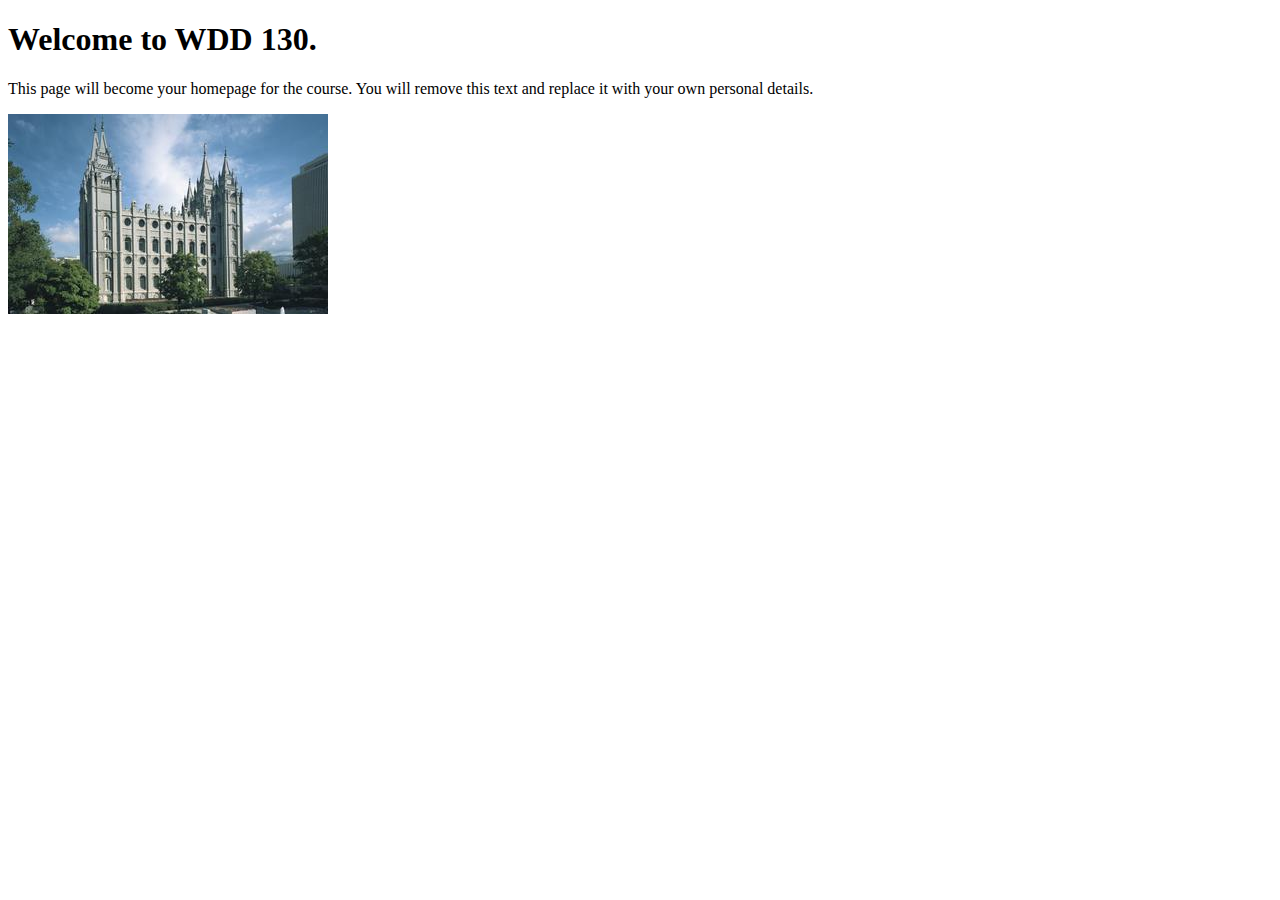
<file: index.html>
<!DOCTYPE html>
<html lang="en">
<head>
    <meta charset="UTF-8">
    <meta name="viewport" content="width=device-width, initial-scale=1.0">
    <title>WDD 130 | Personal Homepage</title>
</head>
<body>
    <h1>Welcome to WDD 130.</h1>
    <p>This page will become your homepage for the course. You will remove this text and replace it with your own personal details.</p>

    <img src="images/salt-lake-temple.jpg" alt="The Salt Lake Temple.">
</body>
</html>
</file>
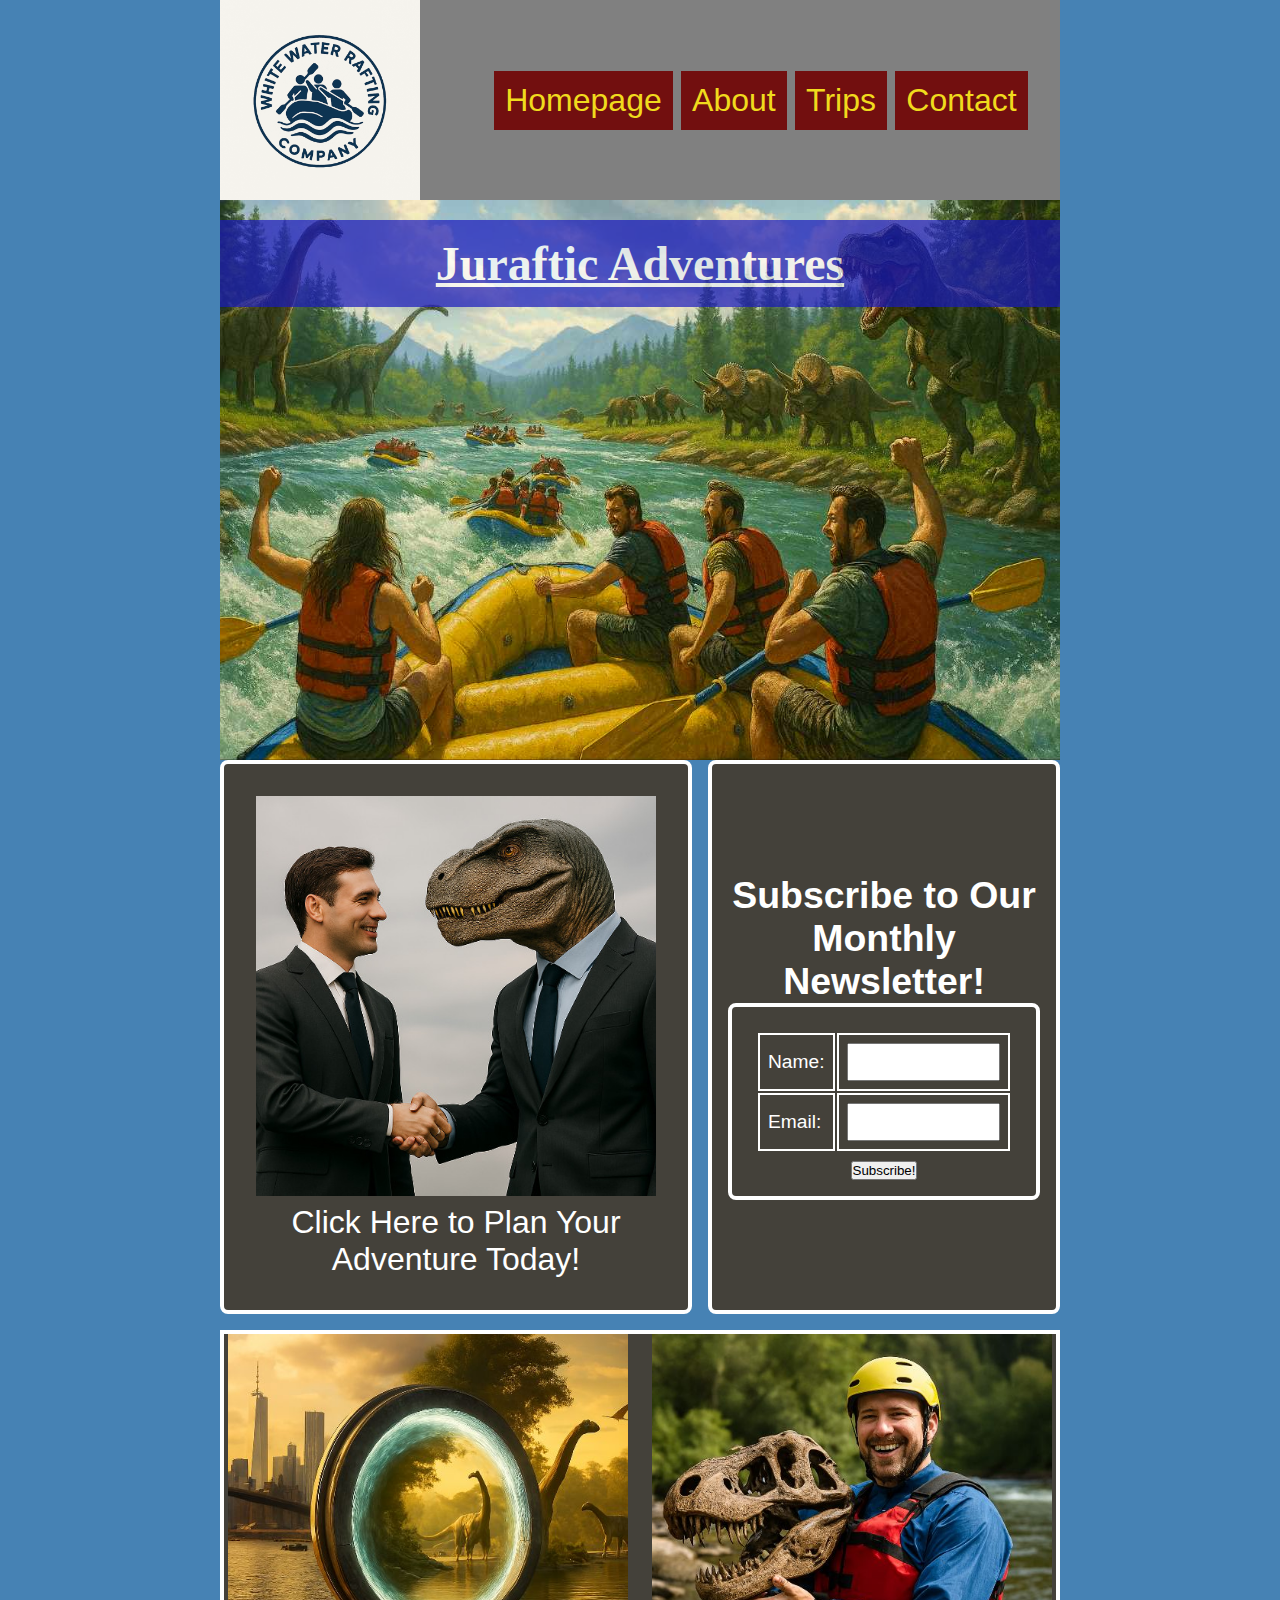
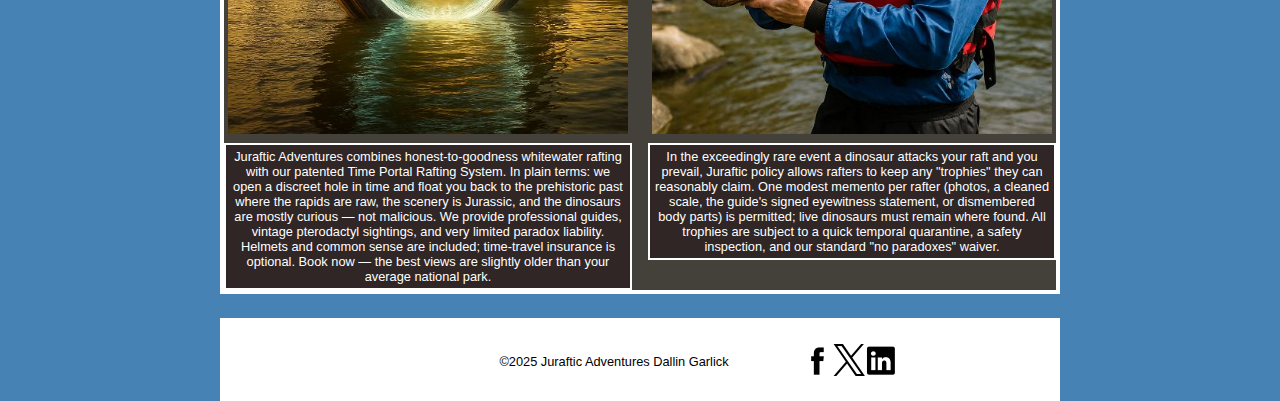
<file: wwr/index.html>
<!DOCTYPE html>
<html lang="en">
<head>
    <meta charset="UTF-8">
    <meta name="viewport" content="width=device-width, initial-scale=1.0">
    <title> Homepage - Juraftic Adventures </title>
    <meta name="author" content="Dallin Garlick">
    <meta name="description" content="The homepage for Juraftic Adventures, where you can view the company's offerings, sign up for the newsletter, and be directed to plan a trip.">
    <link rel="stylesheet" href="styles/rafting.css">
</head>
<body>
    <header>
        <img src="images/company-logo.png" alt="Juraftic Adventures Logo" width="200" height="200">
        <nav>
            <a href="index.html">Homepage</a>
            <a href="about.html">About</a>
            <a href="trips.html">Trips</a>
            <a href="contact.html">Contact</a>
        </nav>
    </header>
    <main>
        <div class="hero">
            <img src="images/homepage-hero.jpg" alt="Rafting Adventure" class="hero-img" width="1000">
            <h1>Juraftic Adventures</h1>
        </div>
        <div class = "homepage-content">
            <div class = "redirect">
                <a href="trips.html">
                    <img src="images/plan-trip.jpg" alt="Plan Your Adventure" width="400">
                    <br>
                    Click Here to Plan Your Adventure Today!
                </a>
            </div>
            <div class ="newsletter">
                <h3> Subscribe to Our Monthly Newsletter! </h3>
                <form action="#" method="post" class="newsletter">
                    <table class = "contact-form">
                        <tr>
                            <td><label for="name">Name:</label></td>
                            <td><input type="text" id="name" required></td>
                        </tr>
                        <tr>
                            <td><label for="email">Email:</label></td>
                            <td><input type="email" id="email" required></td>
                        </tr>
                    </table>
                    <button type="submit" class="submit-btn">Subscribe!</button>
                </form>
            </div>
        </div>
        <div class = "about-section">
            <figure><img src="images/time-portal.jpg" alt="Ttotally Safe Time Portal" width="400"> <figcaption> Juraftic Adventures combines honest-to-goodness whitewater rafting with our patented Time Portal Rafting System. In plain terms: we open a discreet hole in time and float you back to the prehistoric past where the rapids are raw, the scenery is Jurassic, and the dinosaurs are mostly curious — not malicious. We provide professional guides, vintage pterodactyl sightings, and very limited paradox liability. Helmets and common sense are included; time-travel insurance is optional. Book now — the best views are slightly older than your average national park. </figcaption> </figure>
            <figure>
                <img src="images/souvenir.jpg" alt="souvenir example real" width = "400"> <figcaption> In the exceedingly rare event a dinosaur attacks your raft and you prevail, Juraftic policy allows rafters to keep any "trophies" they can reasonably claim. One modest memento per rafter (photos, a cleaned scale, the guide's signed eyewitness statement, or dismembered body parts) is permitted; live dinosaurs must remain where found. All trophies are subject to a quick temporal quarantine, a safety inspection, and our standard "no paradoxes" waiver. </figcaption>
            </figure>
        </div>
    </main>
    <footer>
        <p>©2025 Juraftic Adventures Dallin Garlick</p>
        <nav class="socialmedia"> </nav>
            <a href="https://facebook.com"><img src="images/icon-facebook.png" alt="Company Facebook Link" width="32" height="32"></a>
            <a href="https://x.com"><img src="images/icon-twitterx.png" alt="Company Twitter/X Link" width="32" height="32"></a>
            <a href="https://linkedin.com"><img src="images/icon-linkedin.png" alt="Company LinkedIn Link" width="32" height="32"></a>
    </footer>
</body>
</html>
</file>
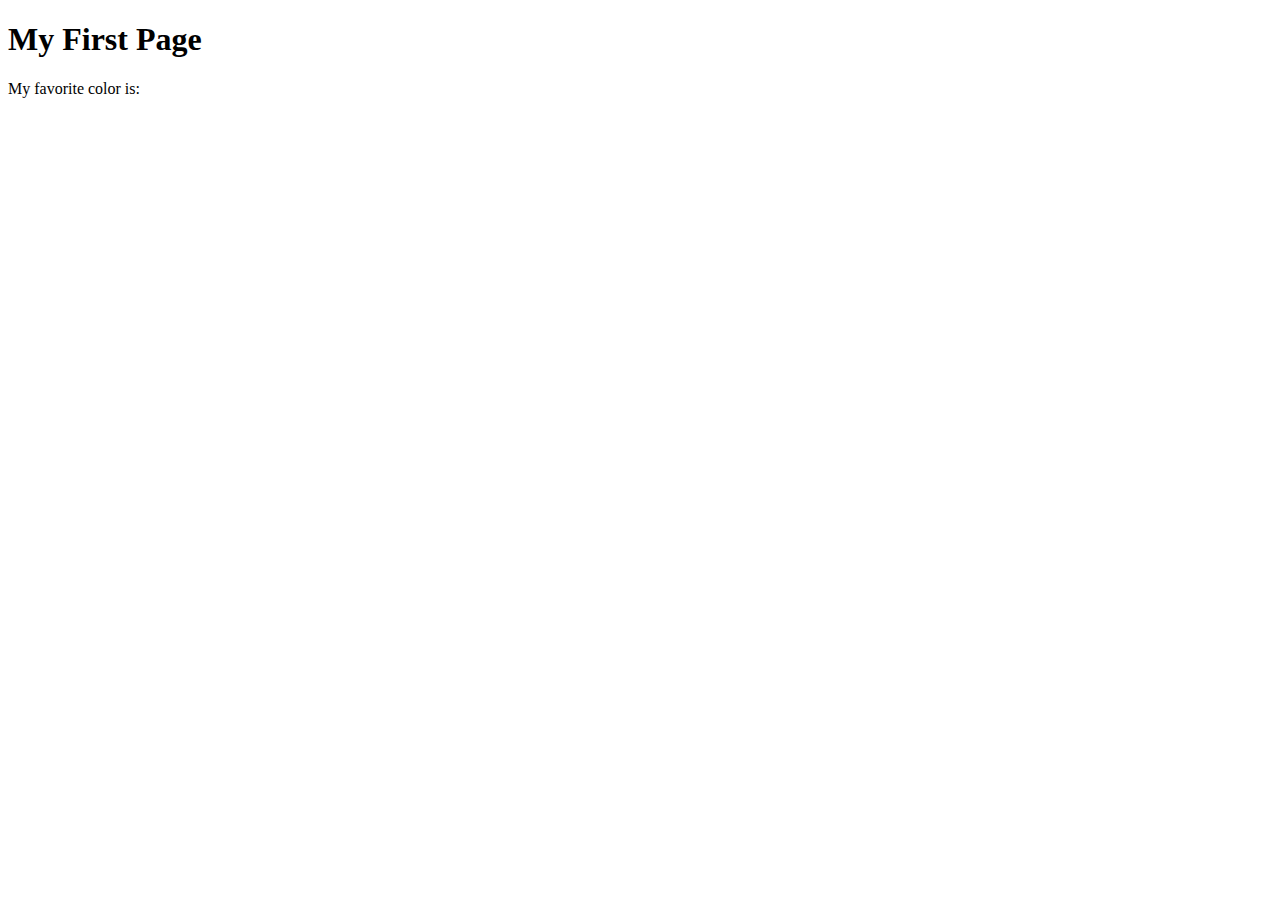
<file: week01/first-page.html>
<!DOCTYPE html>
<html lang="en">
<head>
    <meta charset="UTF-8">
    <meta name="viewport" content="width=device-width, initial-scale=1.0">
    <title>My First Page</title>
</head>
<body>
    <h1>My First Page</h1>
    <p>My favorite color is: </p>
</body>
</html>
</file>
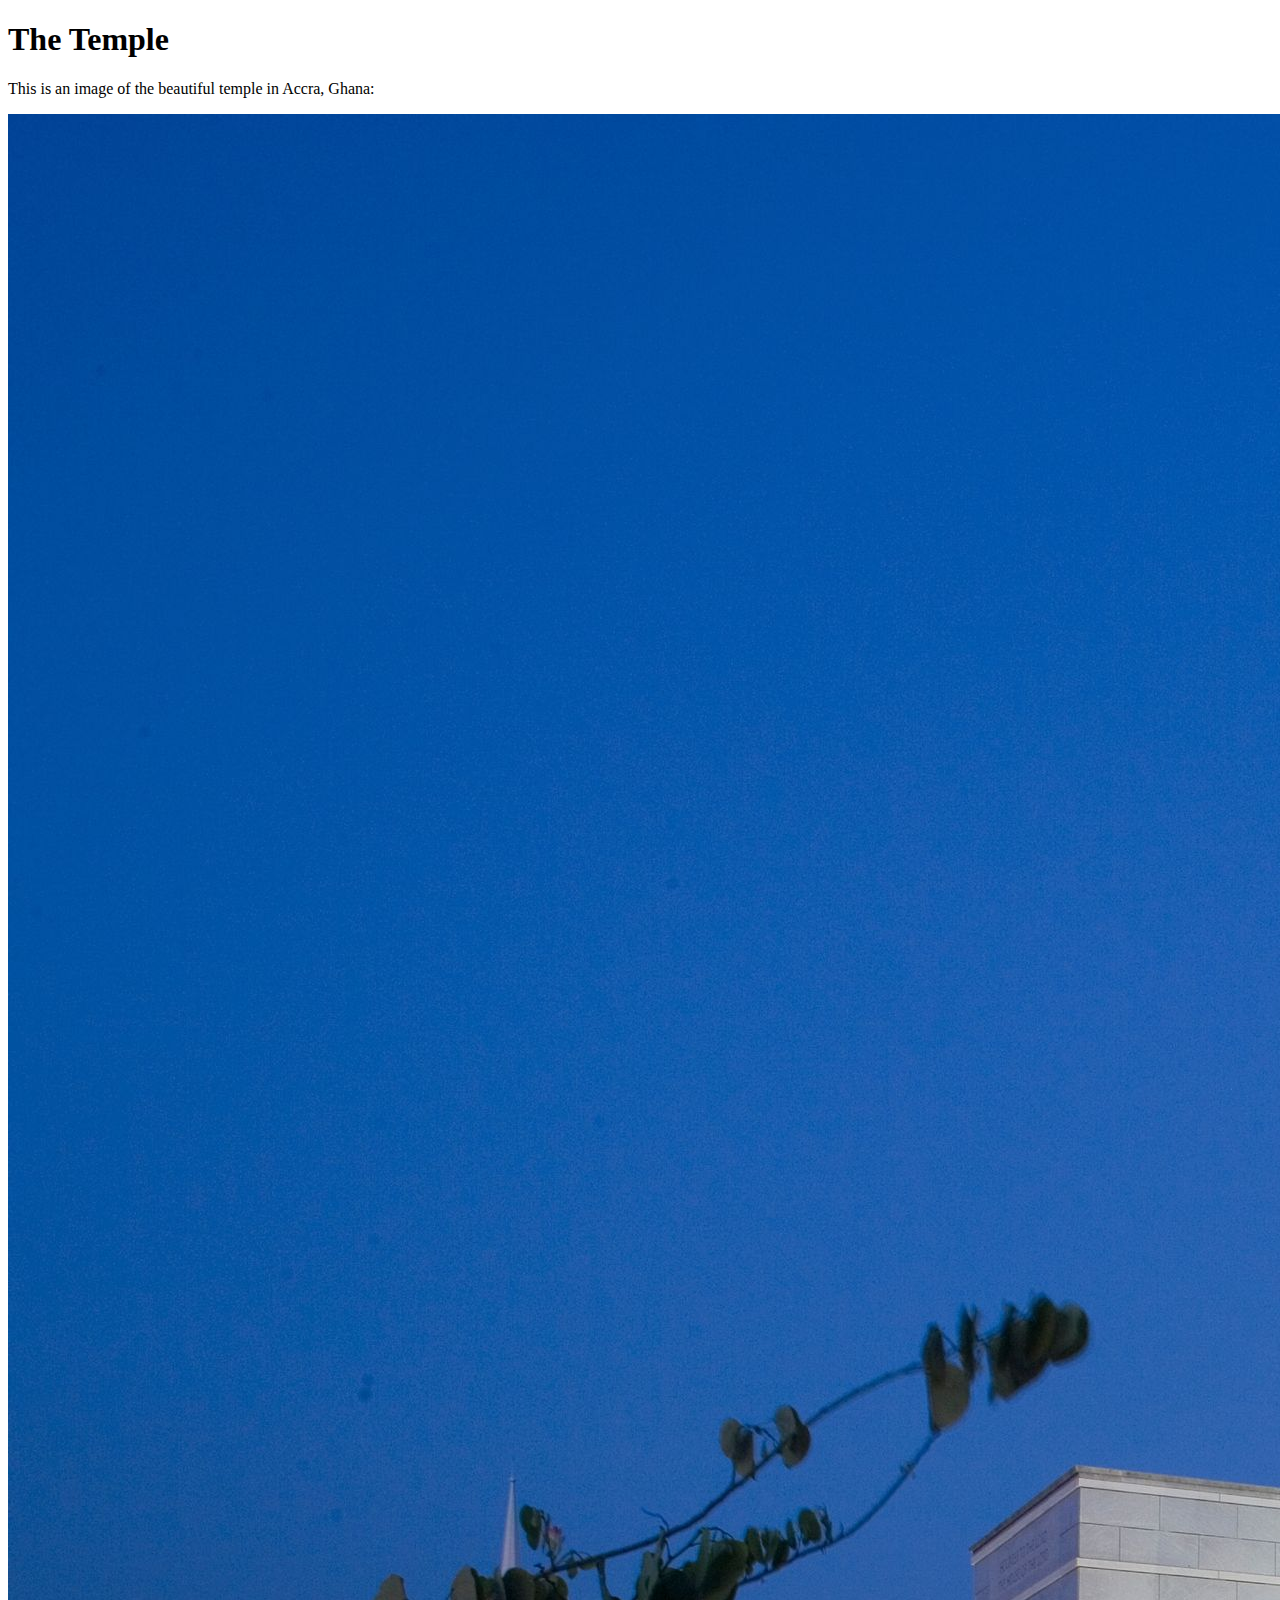
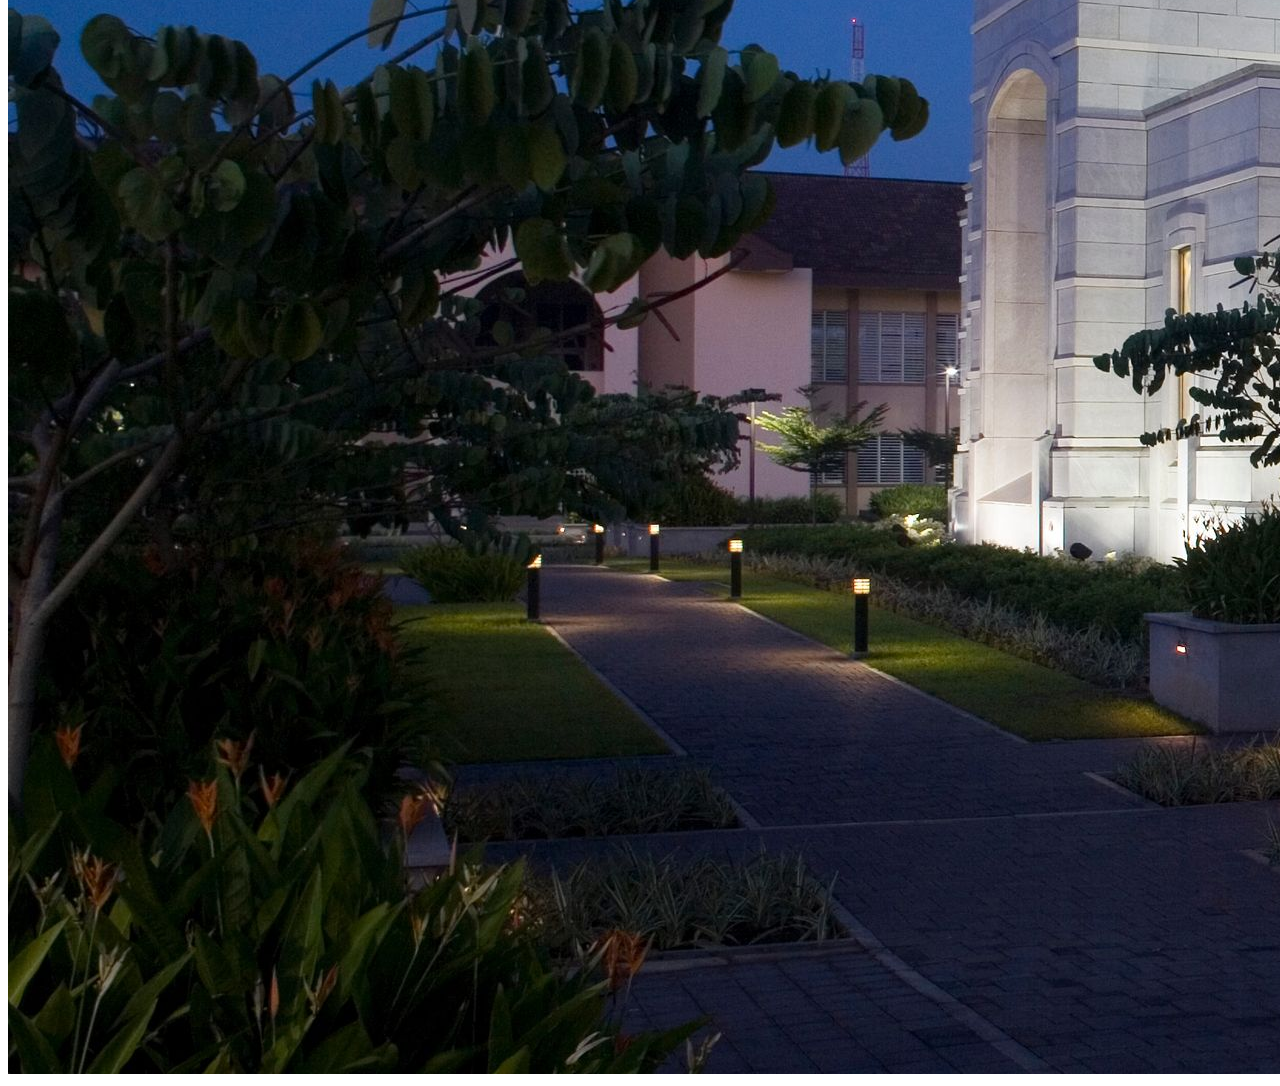
<file: week01/images.html>
<!DOCTYPE html>
<html lang="en">
<head>
    <meta charset="UTF-8">
    <meta name="viewport" content="width=device-width, initial-scale=1.0">
    <title>Temple Image</title>
</head>
<body>
    <h1>The Temple</h1>
    <p>This is an image of the beautiful temple in Accra, Ghana:</p>
    <img src="images/temple-large.jpeg" alt="The Accra Ghana Temple">
    
</body>
</html>
</file>
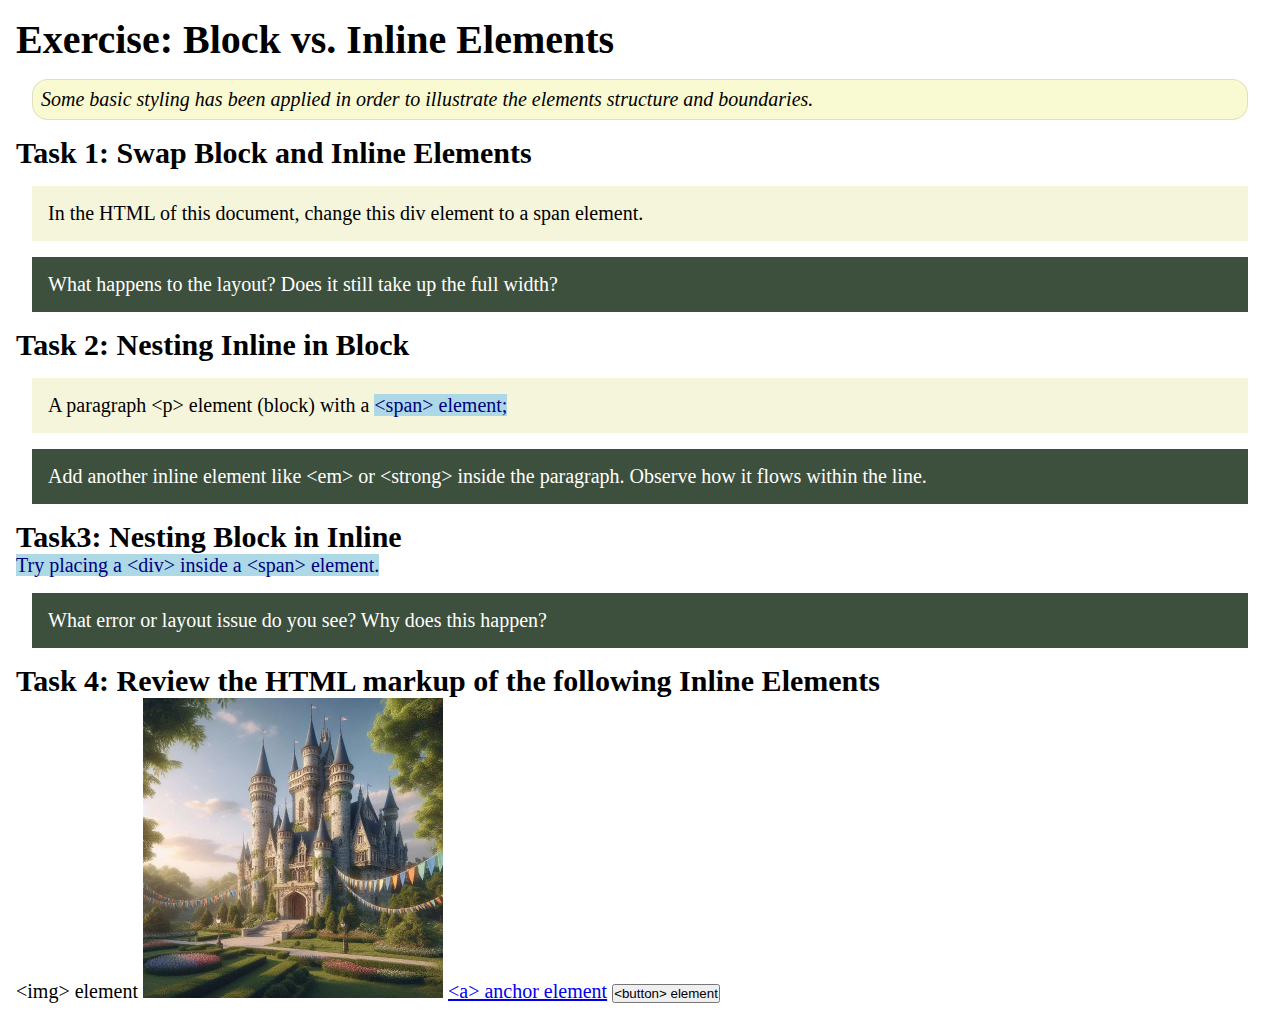
<file: week02/block-vs-inline.html>
<!DOCTYPE html>
<html lang="en">

<head>
    <meta charset="UTF-8">
    <meta name="viewport" content="width=device-width, initial-scale=1.0">
    <title>Exercise: Block vs. Inline Elements</title>
    <link rel="stylesheet" href="styles/block-vs-inline.css">
</head>

<body>
    <main>
        <h1>Exercise: Block vs. Inline Elements</h1>
        <p class="note">Some basic styling has been applied in order to illustrate the elements structure and
            boundaries.</p>

        <h2>Task 1: Swap Block and Inline Elements</h2>
        <div>In the HTML of this document, change this div element to a span element.</div>

        <p class="question">What happens to the layout? Does it still take up the full width?</p>

        <h2>Task 2: Nesting Inline in Block</h2>
        <p>A paragraph &lt;p&gt; element (block) with a <span>&lt;span&gt; element;</span></p>
        <p class="question">Add another inline element like &lt;em&gt; or &lt;strong&gt; inside the paragraph. Observe
            how it flows within the line.</p>

        <h2>Task3: Nesting Block in Inline</h2>
        <span>Try placing a &lt;div&gt; inside a &lt;span&gt; element.</span>
            <p class="question">What error or layout issue do you see? Why does this happen?</p>


            <h2>Task 4: Review the HTML markup of the following Inline Elements</h2>
        &lt;img&gt; element
        <img src="images/castle.webp" alt="placeholder image (images are inline)" width="300" height="300">
        <a href="https://churchofjesuschrist.org">&lt;a&gt; anchor element</a>
        <button type="button">&lt;button&gt; element</button>
    </main>
</body>

</html>
</file>
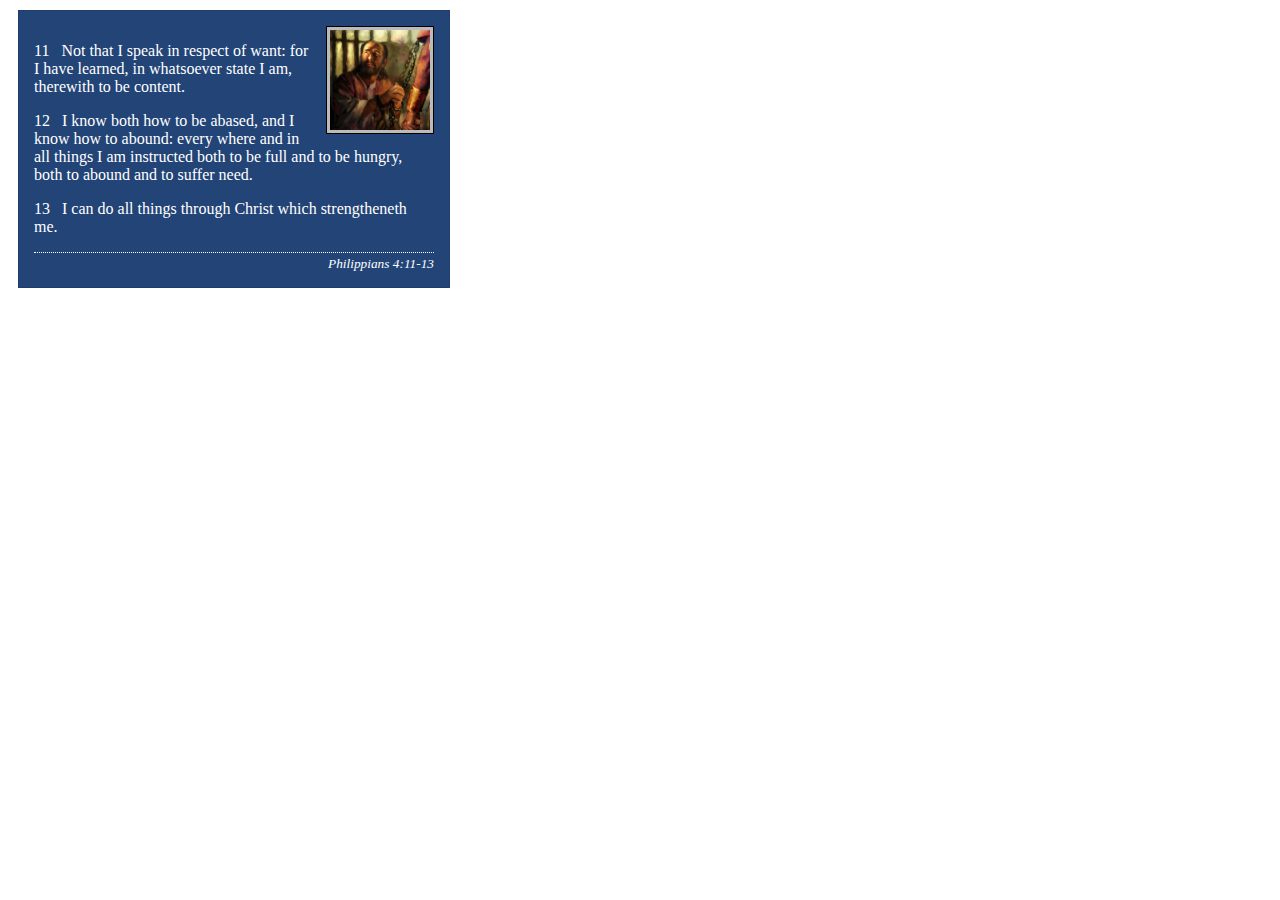
<file: week02/box-model-solution.html>
<!DOCTYPE html>
<html lang="en">
<head>
    <meta charset="UTF-8">
    <meta name="viewport" content="width=device-width, initial-scale=1.0">
    <title>Box Model Activity</title>
    <link rel="stylesheet" href="styles/box-model-solution.css">
</head>
<body>
    <main>
        <div class="callout">
            <img src="images/apostle-paul-imprisoned.webp" alt="Paul the Apostle - Imprisoned in Rome" width="200" height="200">
            <blockquote>
                <p>11 &nbsp; Not that I speak in respect of want: for I have learned, in whatsoever state I am, therewith to be content.</p>
                <p>12 &nbsp; I know both how to be abased, and I know how to abound: every where and in all things I am instructed both to be full and to be hungry, both to abound and to suffer need.</p>
                <p>13 &nbsp; I can do all things through Christ which strengtheneth me.</p>
            </blockquote>
            <cite>Philippians 4:11-13</cite>
        </div>
    </main>
</body>
</html>
</file>
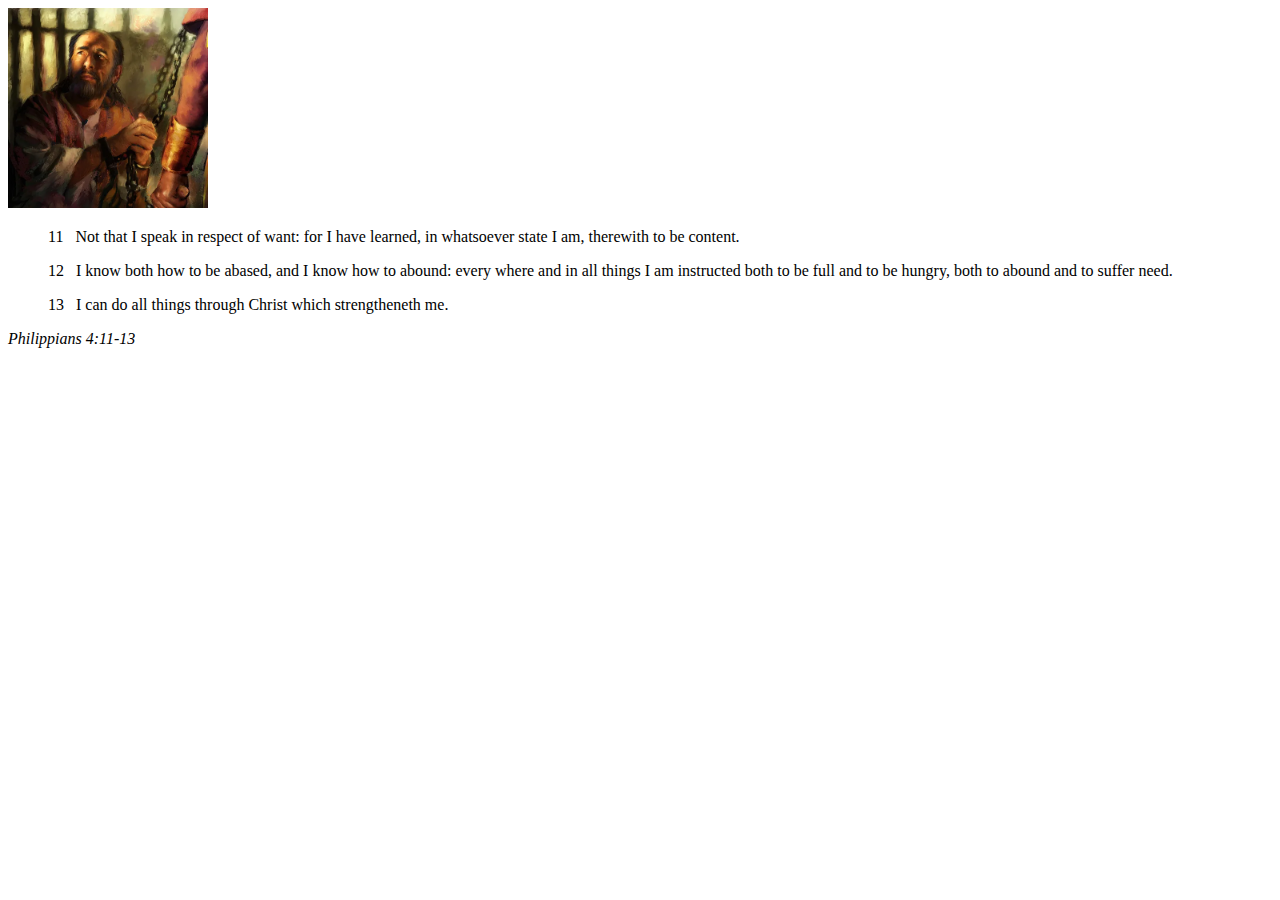
<file: week02/box-model.html>
<!DOCTYPE html>
<html lang="en">
<head>
    <meta charset="UTF-8">
    <meta name="viewport" content="width=device-width, initial-scale=1.0">
    <title>Box Model Activity</title>
</head>
<body>
    <main>
        <div class="callout">
            <img src="images/apostle-paul-imprisoned.webp" alt="Paul the Apostle - Imprisoned in Rome" width="200" height="200">
            <blockquote>
                <p>11 &nbsp; Not that I speak in respect of want: for I have learned, in whatsoever state I am, therewith to be content.</p>
                <p>12 &nbsp; I know both how to be abased, and I know how to abound: every where and in all things I am instructed both to be full and to be hungry, both to abound and to suffer need.</p>
                <p>13 &nbsp; I can do all things through Christ which strengtheneth me.</p>
            </blockquote>
            <cite>Philippians 4:11-13</cite>
        </div>
    </main>
</body>
</html>
</file>
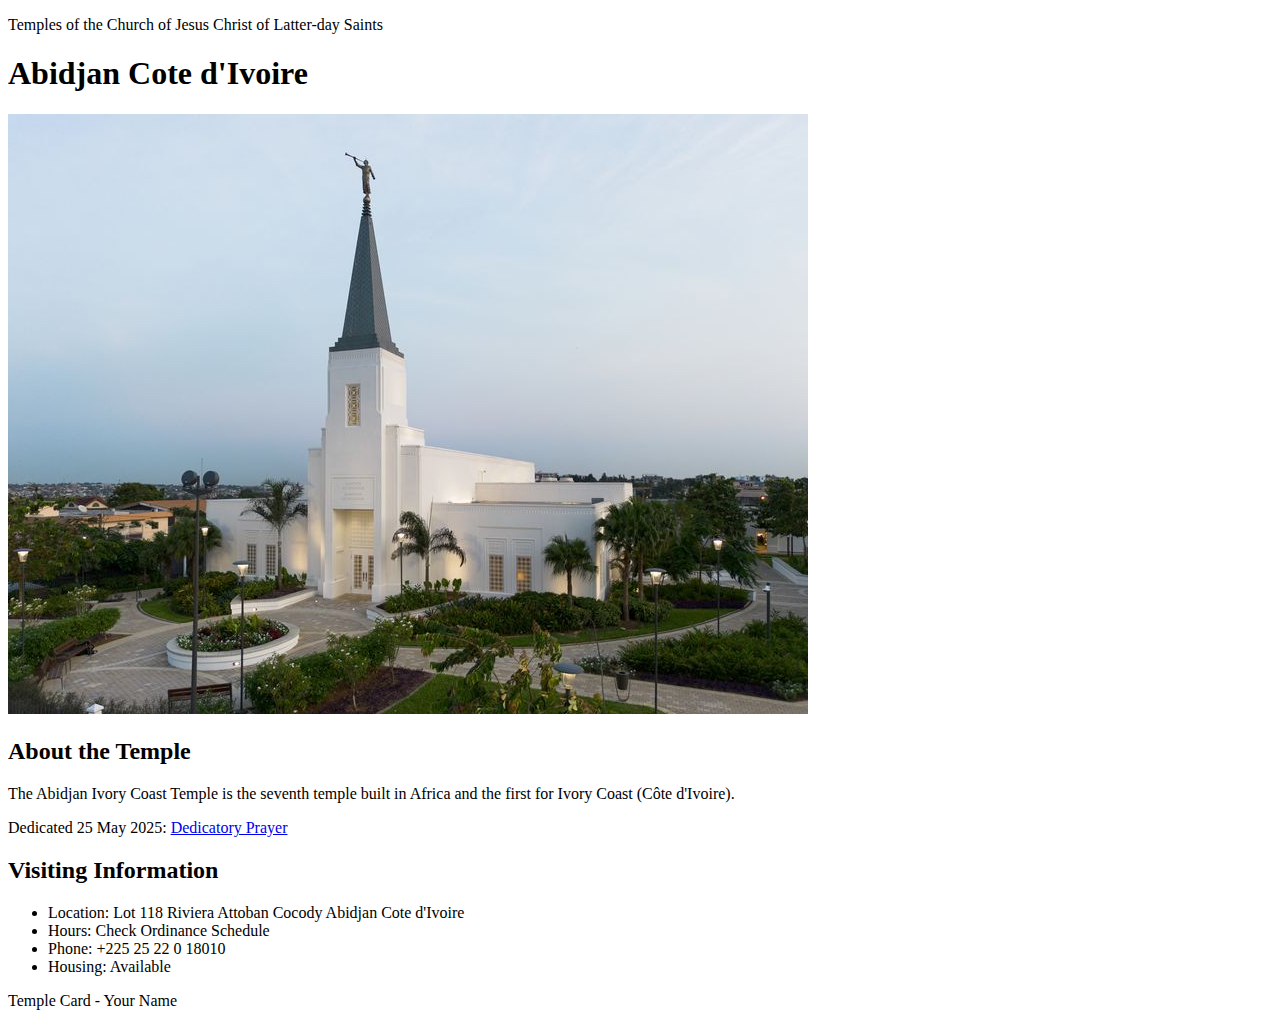
<file: week02/temple.html>
<!DOCTYPE html>
<html lang="en">

<head>
    <meta charset="UTF-8">
    <meta name="viewport" content="width=device-width, initial-scale=1.0">
    <title>Temple Card - Abidjan Cote d'Ivoire</title>
</head>

<body>
    <header>
        <p>Temples of the Church of Jesus Christ of Latter-day Saints</p>
    </header>
    <main>
        <h1>Abidjan Cote d'Ivoire</h1>
        <picture>
            <img src="images/abidjan-ivory-coast.jpeg" alt="Abidjan Cote d'Ivoire Temple">
        </picture>
        <section>
            <h2>About the Temple</h2>
            <p>The Abidjan Ivory Coast Temple is the seventh temple built in Africa and the first for Ivory Coast (Côte
                d'Ivoire).</p>
            <p>Dedicated 25 May 2025: <a
                    href="https://www.churchofjesuschrist.org/temples/dedicatory-prayer/abidjan-ivory-coast-temple/2025-05-25?lang=eng"
                    target="_blank" rel="noopener noreferrer">Dedicatory Prayer</a></p>
        </section>
        <section>
            <h2>Visiting Information</h2>
            <ul>
                <li>Location: Lot 118 Riviera Attoban Cocody Abidjan Cote d'Ivoire</li>
                <li>Hours: Check Ordinance Schedule</li>
                <li>Phone: +225 25 22 0 18010</li>
                <li>Housing: Available</li>
            </ul>
        </section>
    </main>
    <footer>
        <p>Temple Card - Your Name</p>
    </footer>
</body>

</html>
</file>
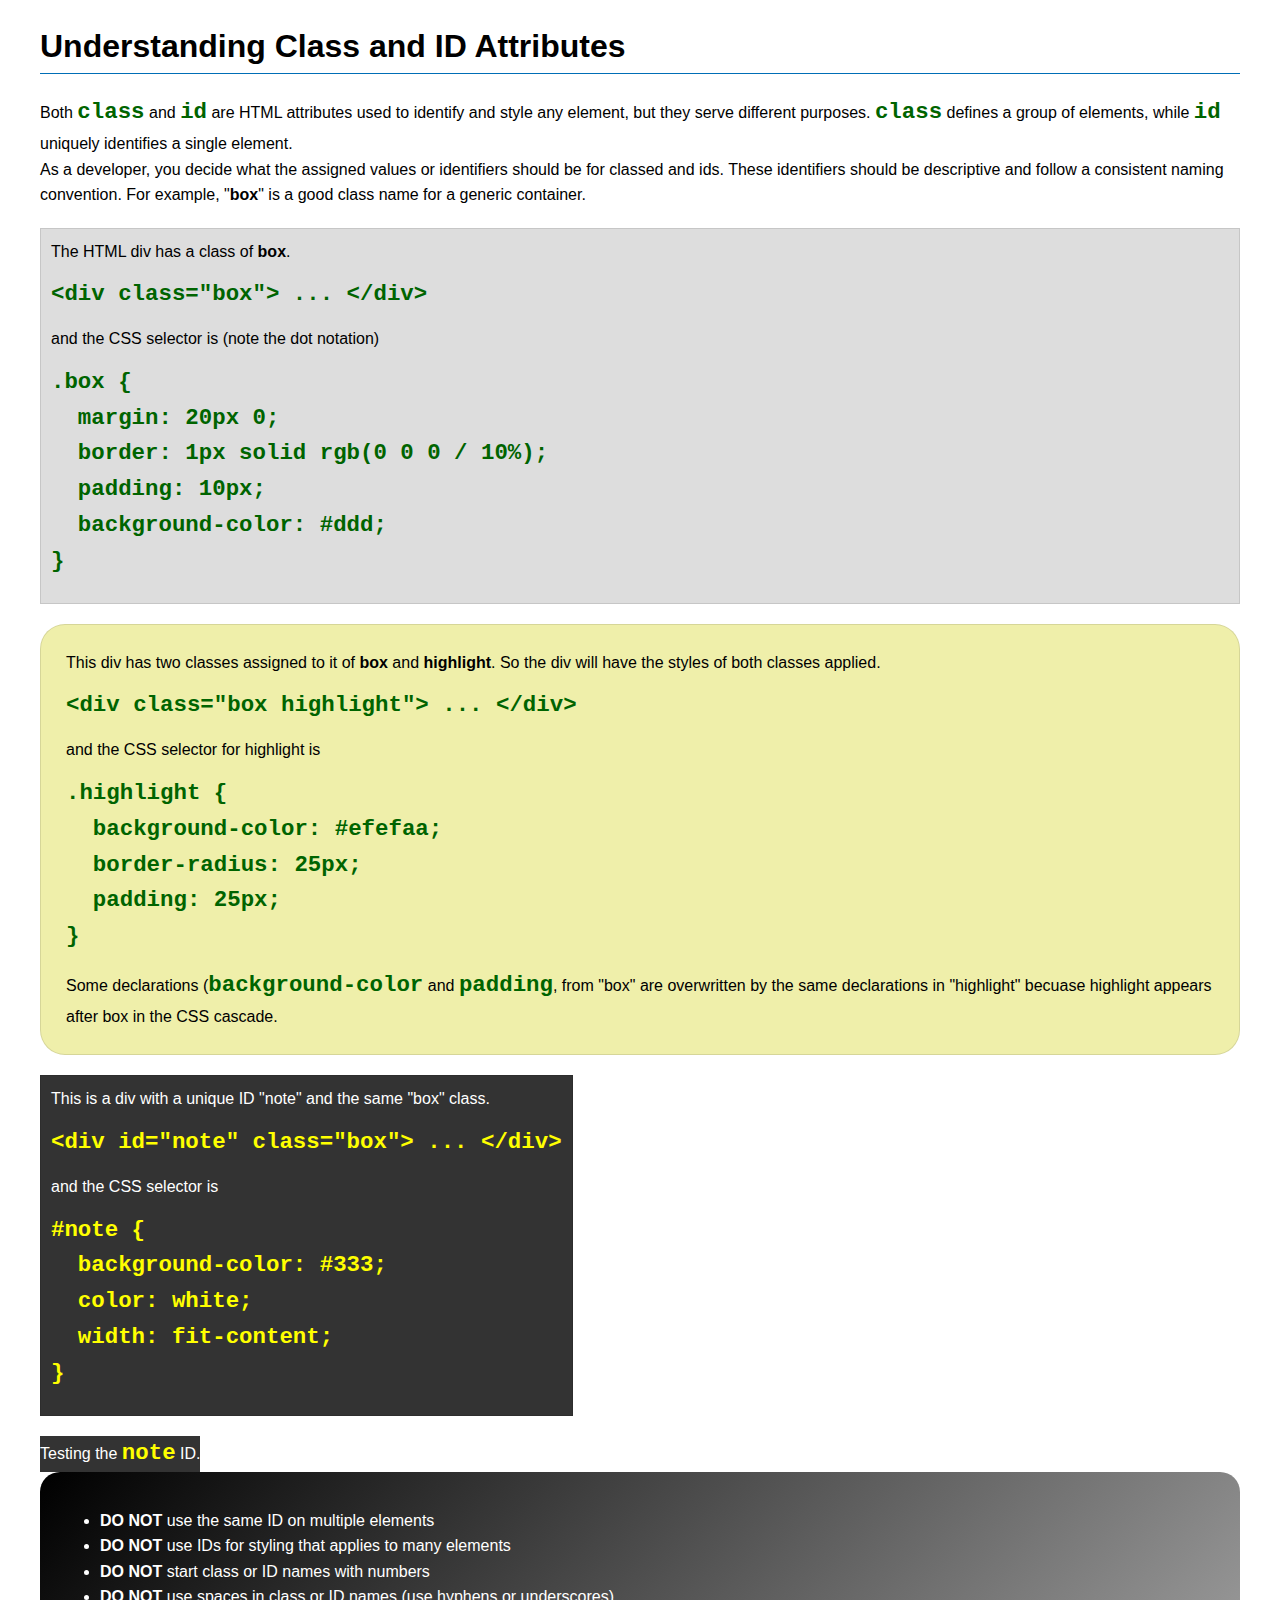
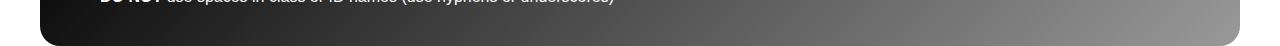
<file: week03/class-and-id.html>
<!DOCTYPE html>
<html lang="en">

<head>
    <meta charset="UTF-8">
    <meta name="viewport" content="width=device-width, initial-scale=1.0">
    <title>Class vs ID Attributes</title>
    <link rel="stylesheet" href="styles/class-and-id.css">
</head>

<body>
    <h1>Understanding Class and ID Attributes</h1>
    <p>Both <code>class</code> and <code>id</code> are HTML attributes used to identify and style any element, but they
        serve different purposes. <code>class</code> defines a group of elements, while <code>id</code> uniquely
        identifies a single element.</p>
    <p>As a developer, you decide what the assigned values or identifiers should be for classed and ids. These
        identifiers should be
        descriptive and follow a consistent naming convention. For example, "<strong>box</strong>" is a good class name
        for a generic container.</p>
    <div class="box">
        <p>The HTML div has a class of <strong>box</strong>.</p>
        <pre><code class="html">&lt;div class="box"&gt; ... &lt;/div&gt;</code></pre>
        and the CSS selector is (note the dot notation)
        <pre><code class="css">.box {
  margin: 20px 0;
  border: 1px solid rgb(0 0 0 / 10%);
  padding: 10px;
  background-color: #ddd; 
}</code></pre>
    </div>

    <div class="box highlight">
        <p>This div has two classes assigned to it of <strong>box</strong> and <strong>highlight</strong>. So the div
            will have the styles of both classes applied.</p>
        <pre><code class="html">&lt;div class="box highlight"&gt; ... &lt;/div&gt;</code></pre>
        and the CSS selector for highlight is
        <pre><code class="css">.highlight {
  background-color: #efefaa;
  border-radius: 25px;
  padding: 25px;
}</code></pre>
<p>Some declarations (<code>background-color</code> and <code>padding</code>, from "box" are overwritten by the same declarations in "highlight" becuase highlight appears after box in the CSS cascade.</p>
    </div>

    <div id="note" class="box">
        <p>This is a div with a unique ID "note" and the same "box" class.</p>
        <pre><code class="html">&lt;div id="note" class="box"&gt; ... &lt;/div&gt;</code></pre>
        and the CSS selector is
        <pre><code class="css">#note {
  background-color: #333;
  color: white;
  width: fit-content;
}</code></pre>
    </div>

    <div id="note">
        <p>Testing the <code>note</code> ID.</p>
    </div>

    <section id="best-practice">
        <ul>
            <li><strong>DO NOT</strong> use the same ID on multiple elements</li>
            <li><strong>DO NOT</strong> use IDs for styling that applies to many elements</li>
            <li><strong>DO NOT</strong> start class or ID names with numbers</li>
            <li><strong>DO NOT</strong> use spaces in class or ID names (use hyphens or underscores)</li>
        </ul>
    </section>




</body>

</html>
</file>
<file: wwr/styles/rafting.css>
:root {
    --primary-color: #ffffff;
    --secondary-color: rgb(68, 65, 58);
    --accent1-color: rgb(25, 25, 190);
    --accent2-color: gray;
    --body-font: 'Arial', sans-serif;
    --heading-font: 'Georgia', serif;
}

* {
    margin: 0;
    padding: 0;
    box-sizing: border-box;
}

body {
    font-family:var(--body-font);
    color: var(--primary-color);
    background-color: steelblue;
    text-align: center;
}

header, main, footer {
    width: 840px;
    margin: 0 auto;
}

header {
    display: grid;
    background-color: var(--accent2-color);
}

article {
    grid-column: 1/3;
    margin: 16px;
    padding: 8px;
    background-color: var(--secondary-color);
    border: 4px solid var(--primary-color);
    border-radius: 8px;
}

nav {
    grid-column: 2/3;
    display: flex;
    justify-content: space-evenly;
    align-items: center;
    
}

nav a {
    text-decoration: none;
    color: rgb(240, 219, 29);
    background-color: rgb(114, 15, 15);
    font-size: 2rem;
    border: 10px solid rgb(114, 15, 15);
    padding: 1px;
}

h1, h2 {
    font-family: var(--heading-font);
    color: var(--primary-color);
    text-align: center;
    font-size: 3rem;
    text-decoration: underline;
}

footer {
    display: flex;
    justify-content: center;
    align-items: center;
}

nav, p, section, article {
    margin: 16px;
    padding: 8px;
}

.socialmedia a {
    text-decoration: none;
}

.hero {
    position: relative;
}

.hero img {
    display: block;
    width: 100%;
    height: auto;
}

.hero h1 {
    position: absolute;
    top: 20px;
    width: 100%;
    padding: 16px;
    text-align: center;
    opacity: 0.7;
    background-color: var(--accent1-color);
    color: white;
}

.hero article {
    position: absolute;
    bottom: 10px;
    width: 96%;
    color: white;
    background-color: var(--accent1-color);
    opacity: 0.8;
}

.hero article img {
    float: right;
    width: 100px;
}

.history {
    display: grid;
    grid-template-columns: 1fr 1fr 1fr;
    text-align: center;
    align-items: center;
    margin: 16px;
    background-color: rgb(44, 33, 33);
}

.history img {
    width: 200px;
    height: auto;
    border: 4px solid var(--primary-color);
    box-shadow: 0px 0px 10px #333;
    margin-left: 30px;
}

.adventure {
    display: flex;
    justify-content: center;
    gap: 16px;
    padding: 8px;
    margin: 0 auto;
}

h2 {
    background-color: var(--accent1-color);
}

figcaption {
    font-size: 0.8rem;
    color: var(--primary-color);
    margin-top: 4px;
    padding: 4px;
    background-color: rgb(48, 38, 38);
    border : 2px solid var(--primary-color);
}

footer {
    background-color: white;
    border-top: 4px solid var(--primary-color);
    padding: 8px;
    font-size: 0.8rem;
    color: black;
    text-align: center;
    width: 840px;
    margin-top: 24px;
    padding-left: 100px;
}

.contact-section {
    display: flex;
    justify-content: space-between;
    gap: 16px;
    margin: 16px 0;
}

.map iframe {
    border: 8px solid black;
}

.contact-form {
    font-size: 1.2rem;
    display: flex;
    flex-direction: column;
    text-align: left;
    gap: 8px;
    background-color: var(--secondary-color);
    padding: 8px;
}

.contact-form input[type="text"], [type="email"], textarea {
    width: 100%;
    padding: 8px;
    font-size: 1rem;
}

.contact-form input[type="checkbox"] {
    font-size: .5rem;
}

.contact-form button[type="submit"] {
    font-size: 1.2rem;
}

.employees {
    display: flex;
    flex-direction: row;
    justify-content: space-between;
    align-items: center;
    gap: 16px;
    margin: 16px 0;
}

.company-info {
    font-size: 1.2rem;
    background-color: var(--secondary-color);
    padding-bottom: 40px;
}

.company-title {
    background-color: var(--secondary-color);
}

.homepage-content {
    display: grid;
    grid-template-columns: 1fr 1fr;
    gap: 16px;
    margin-bottom: 16px;
}

.redirect {
    display: flex;
    flex-direction: column;
    justify-content: center;
    align-items: center;
    background-color: var(--secondary-color);
    padding: 16px;
    border: 4px solid var(--primary-color);
    border-radius: 8px;
}

.redirect a {
    text-decoration: none;
    color: var(--primary-color);
    font-size: 2rem;
    padding: 16px;
    border-radius: 8px;
}

.newsletter {
    display: flex;
    flex-direction: column;
    justify-content: center;
    align-items: center;
    font-size: 2rem;
    background-color: var(--secondary-color);
    padding: 16px;
    border: 4px solid var(--primary-color);
    border-radius: 8px;
}

.about-section {
    display: grid;
    grid-template-columns: 1fr 1fr;
    gap: 16px;
    align-items: start;
    font-size: 1.2rem;
    background-color: var(--secondary-color);
    border: 4px solid var(--primary-color);
}

.trip-offerings {
    display: grid;
    grid-template-columns: 1fr 1fr 1fr;
    gap: 16px;
    background-color: var(--secondary-color);
    padding: 16px;
    border: 4px solid var(--primary-color);
}

.contact-us a {
    text-decoration: none;
    color: var(--primary-color);
    font-size: 2rem;
    padding: 16px;
    border-radius: 8px;
}

.trip-pricing {
    font-size: 1.5rem;
    background-color: var(--secondary-color);
    padding: 16px;
    border: 4px solid var(--primary-color);
    margin-top: 16px;
}

.trip-pricing h3 {
    font-size: 2rem;
    margin-bottom: 8px;
}

.trip-pricing table {
    width: 100%;
    border-collapse: collapse;
}

.trip-pricing tr, th, td {
    border: 2px solid var(--primary-color);
    padding: 8px;
    text-align: left;
}
</file>
<file: week02/styles/block-vs-inline.css>
* {
    margin: 0;
    padding: 0;
}

body {
    font-size: 20px;
    margin: 1rem;
}

p,
div {
    background-color: beige;
    margin: 1rem;
    padding: 1rem;
}

span {
    color: navy;
    background-color: lightblue;
}

code {
    margin: 0;
    padding: 0;
    color: green;
    font-size: 1.2rem;
}

.note {
    font-style: italic;
    background-color: lightgoldenrodyellow;
    border-radius: 1rem;
    border: 1px solid rgb(0 0 0 / 10%);
    margin: 1rem;
    padding: .5rem;
}

.question {
    background-color: #3d503d;
    color: #fff;
}
</file>
<file: week02/styles/box-model-solution.css>
.callout {
    max-width: 400px;
    margin: 10px;
    border: 1px solid rgba(0, 0, 0, .1);
    padding: 15px;
    background-color: #247;
    color: #fff;
}

.callout img {
    float: right;
    margin: 0 0 10px 15px;
    border: 1px solid #000;
    padding: 3px;
    background-color: #bbb;
    width: 100px;
    height: auto;

}

blockquote {
    margin: 0;
}

cite {
    display: block;
    border-top: 1px dotted #fff;
    padding-top: 3px;
    text-align: right;
    font-size: smaller;
}
</file>
<file: week03/styles/class-and-id.css>
body {
    font-family: Arial, sans-serif;
    line-height: 1.6;
    margin: 0;
    padding: 0 40px;
}

h1 {
    border-bottom: 1px solid rgb(0 110 182);
    padding-bottom: 0;
}



p {
    margin: 0;
}

code {
    color: darkgreen;
    font-weight: 700;
    font-size: 1.4rem;
}

/* Class examples - can be reused */

.box {
    margin: 20px 0;
    border: 1px solid rgb(0 0 0 / 10%);
    padding: 10px;
    background-color: #ddd; /* this is shorthand for #dddddd */
}

.highlight {
    background-color: #efefaa;
    border-radius: 25px;
    padding: 25px;
}

/* ID examples - should be unique */

#note {
    background-color: #333;
    color: white;
    width: fit-content;
}

#note code {
    color: yellow;
}

#best-practice {
    background: linear-gradient(135deg, #000 0%, #999 100%);
    color: white;
    border-radius: 20px;
    padding: 20px
}
</file>
